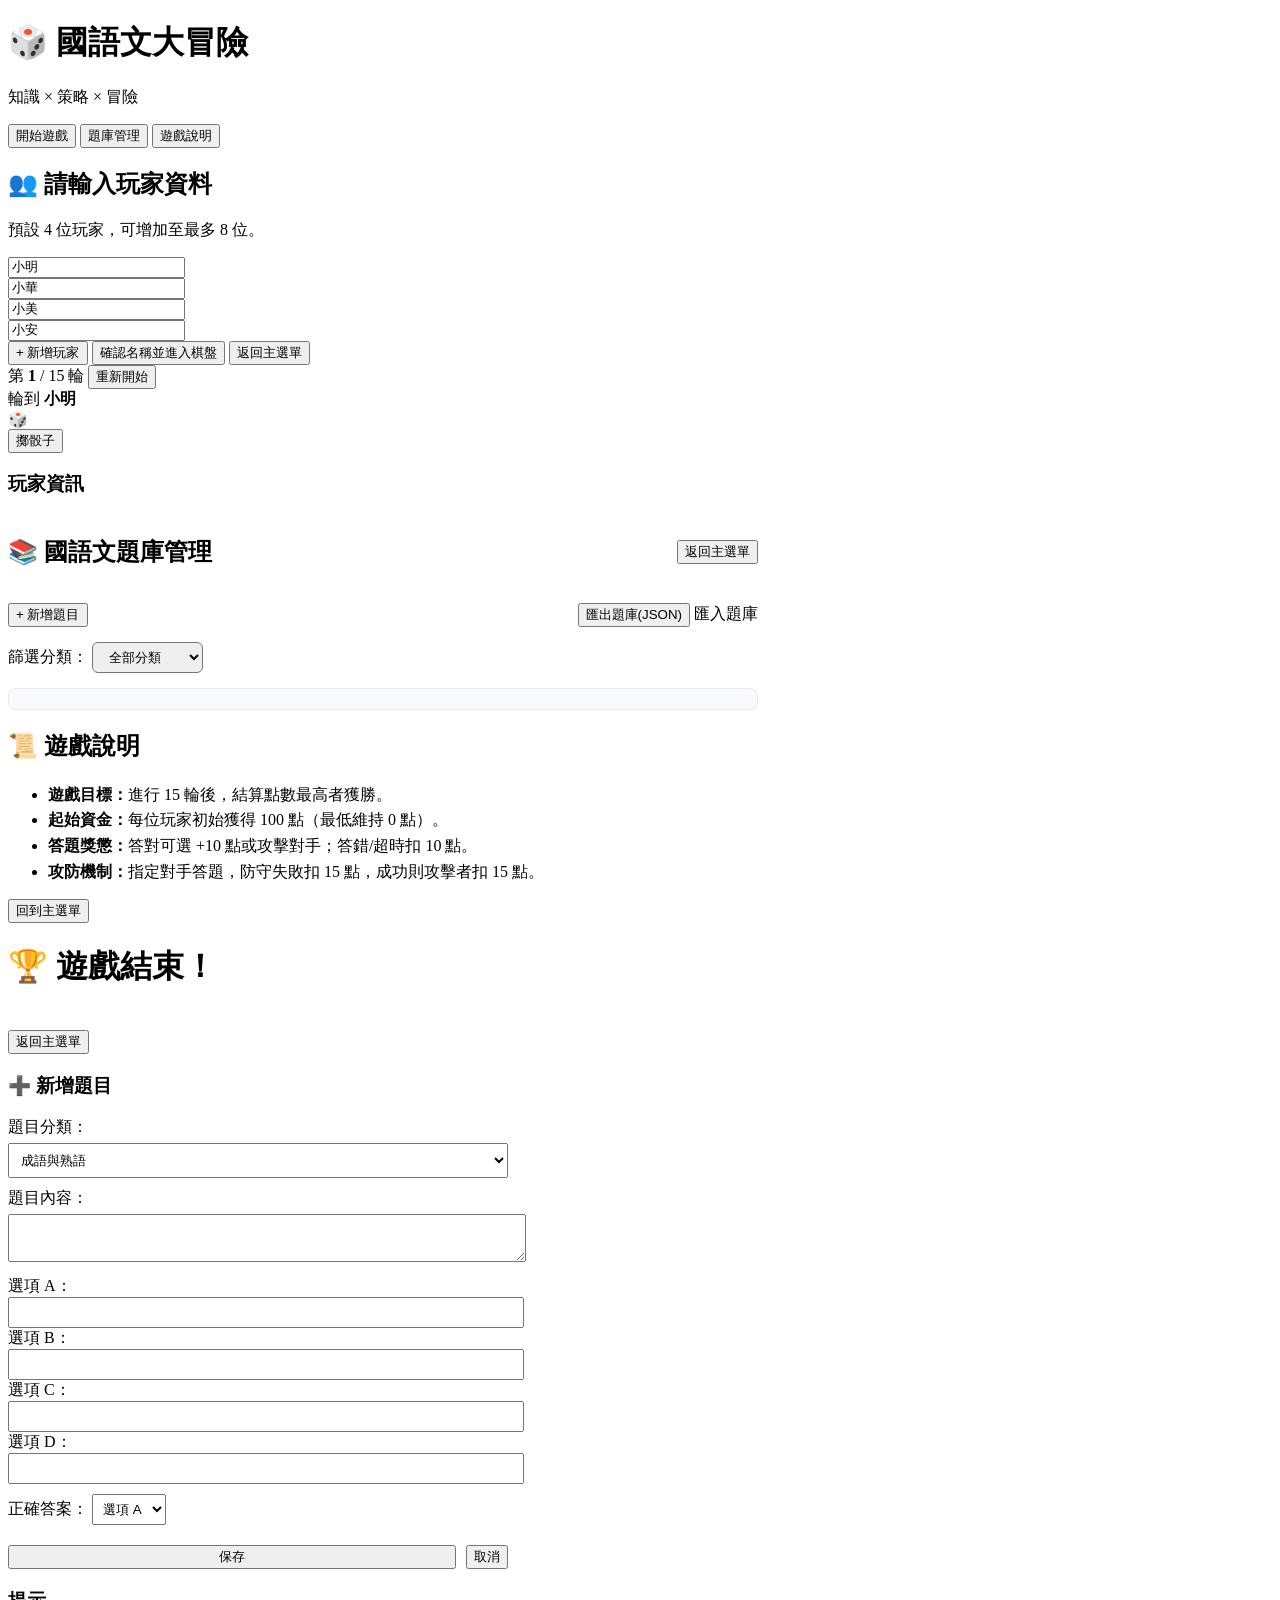
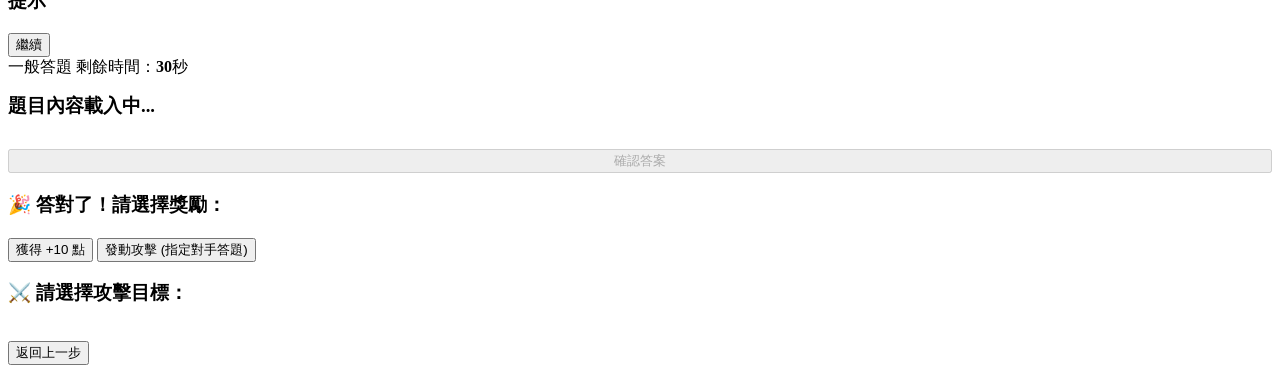
<file: index.html>
<!DOCTYPE html>
<html lang="zh-Hant">
<head>
    <meta charset="UTF-8">
    <meta name="viewport" content="width=device-width, initial-scale=1.0">
    <title>國語文大冒險</title>
    <link rel="stylesheet" href="style.css">
</head>
<body>

    <!-- 1. 主選單頁面 -->
    <div id="main-menu" class="page active">
        <div class="menu-card">
            <h1>🎲 國語文大冒險</h1>
            <p class="subtitle">知識 × 策略 × 冒險</p>
            <div class="button-group">
                <button class="btn btn-primary" onclick="showPage('player-setup')">開始遊戲</button>
                <button class="btn" onclick="openBankManagement()">題庫管理</button>
                <button class="btn" onclick="showPage('game-instructions')">遊戲說明</button>
            </div>
        </div>
    </div>

    <!-- 2. 玩家設定頁面 -->
    <div id="player-setup" class="page">
        <div class="setup-card">
            <h2>👥 請輸入玩家資料</h2>
            <p class="desc">預設 4 位玩家，可增加至最多 8 位。</p>

            <div id="player-inputs-container" class="input-list">
                <div class="player-input-group">
                    <span class="color-dot" style="background-color: #e74c3c;"></span>
                    <input type="text" class="player-name-input" placeholder="玩家 1 姓名" value="小明">
                </div>
                <div class="player-input-group">
                    <span class="color-dot" style="background-color: #3498db;"></span>
                    <input type="text" class="player-name-input" placeholder="玩家 2 姓名" value="小華">
                </div>
                <div class="player-input-group">
                    <span class="color-dot" style="background-color: #2ecc71;"></span>
                    <input type="text" class="player-name-input" placeholder="玩家 3 姓名" value="小美">
                </div>
                <div class="player-input-group">
                    <span class="color-dot" style="background-color: #9b59b6;"></span>
                    <input type="text" class="player-name-input" placeholder="玩家 4 姓名" value="小安">
                </div>
            </div>

            <div class="setup-actions">
                <button class="btn btn-secondary" onclick="addPlayerInput()">+ 新增玩家</button>
                <button class="btn btn-primary" onclick="startGame()">確認名稱並進入棋盤</button>
                <button class="btn" onclick="showPage('main-menu')">返回主選單</button>
            </div>
        </div>
    </div>

    <!-- 3. 遊戲主畫面 -->
    <div id="game-board-page" class="page">
        <header class="game-header">
            <span class="round-indicator">第 <strong id="current-round">1</strong> / 15 輪</span>
            <button class="btn btn-small" onclick="restartGame()">重新開始</button>
        </header>

        <main class="game-container">
            <section class="board-area">
                <div class="circular-board" id="circular-board">
                    <div class="board-center">
                        <div id="active-player-display">輪到 <strong>小明</strong></div>
                        <div class="dice-box" id="dice-box">🎲</div>
                        <button class="btn btn-primary" id="roll-dice-btn" onclick="handleRollDice()">擲骰子</button>
                    </div>
                </div>
            </section>

            <aside class="player-info-sidebar">
                <h3>玩家資訊</h3>
                <div id="player-cards-list" class="player-cards-list"></div>
            </aside>
        </main>
    </div>

    <!-- 4. 題庫管理頁面 -->
    <div id="bank-management-page" class="page">
        <div class="setup-card" style="max-width: 750px; width: 95%; text-align: left;">
            <div style="display: flex; justify-content: space-between; align-items: center; margin-bottom: 15px;">
                <h2>📚 國語文題庫管理</h2>
                <button class="btn btn-small" onclick="showPage('main-menu')">返回主選單</button>
            </div>

            <div class="bank-controls">
                <button class="btn btn-secondary" onclick="openAddQuestionModal()">+ 新增題目</button>
                <div>
                    <button class="btn btn-small" onclick="exportQuestionBank()">匯出題庫(JSON)</button>
                    <label class="btn btn-small" style="cursor: pointer; display: inline-block;">
                        匯入題庫 <input type="file" id="import-file" accept=".json" style="display: none;" onchange="importQuestionBank(event)">
                    </label>
                </div>
            </div>

            <div style="margin: 15px 0;">
                <label>篩選分類：</label>
                <select id="category-filter" onchange="renderQuestionList()" style="padding: 6px 12px; border-radius: 6px;">
                    <option value="全部">全部分類</option>
                    <option value="字音字形">字音字形</option>
                    <option value="成語與熟語">成語與熟語</option>
                    <option value="詞語解釋">詞語解釋</option>
                    <option value="文言文">文言文</option>
                    <option value="修辭與語法">修辭與語法</option>
                    <option value="國學常識">國學常識</option>
                    <option value="閱讀理解">閱讀理解</option>
                    <option value="課文內容">課文內容</option>
                    <option value="其他">其他</option>
                </select>
            </div>

            <div id="question-list-container" class="question-list"></div>
        </div>
    </div>

    <!-- 5. 遊戲說明頁面 -->
    <div id="game-instructions" class="page">
        <div class="info-card">
            <h2>📜 遊戲說明</h2>
            <ul style="text-align: left; margin: 15px 0; line-height: 1.6;">
                <li><strong>遊戲目標：</strong>進行 15 輪後，結算點數最高者獲勝。</li>
                <li><strong>起始資金：</strong>每位玩家初始獲得 100 點（最低維持 0 點）。</li>
                <li><strong>答題獎懲：</strong>答對可選 +10 點或攻擊對手；答錯/超時扣 10 點。</li>
                <li><strong>攻防機制：</strong>指定對手答題，防守失敗扣 15 點，成功則攻擊者扣 15 點。</li>
            </ul>
            <button class="btn btn-primary" onclick="showPage('main-menu')">回到主選單</button>
        </div>
    </div>

    <!-- 6. 結算頁面 -->
    <div id="game-over-page" class="page">
        <div class="menu-card" style="max-width: 600px;">
            <h1>🏆 遊戲結束！</h1>
            <h2 id="winner-display" style="color: #e67e22; margin: 15px 0;"></h2>
            <div id="leaderboard-container"></div>
            <button class="btn btn-primary" onclick="showPage('main-menu')" style="margin-top: 20px;">返回主選單</button>
        </div>
    </div>

    <!-- Modal：新增題目視窗 -->
    <div id="add-question-modal" class="modal">
        <div class="modal-content" style="max-width: 500px; text-align: left;">
            <h3>➕ 新增題目</h3>
            <form id="add-question-form" onsubmit="saveNewQuestion(event)">
                <div class="form-group">
                    <label>題目分類：</label>
                    <select id="new-q-cat" required style="width: 100%; padding: 8px; margin-top: 5px;">
                        <option value="字音字形">字音字形</option>
                        <option value="成語與熟語" selected>成語與熟語</option>
                        <option value="詞語解釋">詞語解釋</option>
                        <option value="文言文">文言文</option>
                        <option value="修辭與語法">修辭與語法</option>
                        <option value="國學常識">國學常識</option>
                        <option value="閱讀理解">閱讀理解</option>
                        <option value="課文內容">課文內容</option>
                        <option value="其他">其他</option>
                    </select>
                </div>
                <div class="form-group" style="margin-top: 10px;">
                    <label>題目內容：</label>
                    <textarea id="new-q-text" required rows="2" style="width: 100%; padding: 8px; margin-top: 5px;"></textarea>
                </div>
                <div class="form-group" style="margin-top: 10px;">
                    <label>選項 A：</label><input type="text" id="new-q-opt0" required style="width: 100%; padding: 6px;">
                    <label>選項 B：</label><input type="text" id="new-q-opt1" required style="width: 100%; padding: 6px;">
                    <label>選項 C：</label><input type="text" id="new-q-opt2" required style="width: 100%; padding: 6px;">
                    <label>選項 D：</label><input type="text" id="new-q-opt3" required style="width: 100%; padding: 6px;">
                </div>
                <div class="form-group" style="margin-top: 10px;">
                    <label>正確答案：</label>
                    <select id="new-q-ans" style="padding: 6px;">
                        <option value="0">選項 A</option>
                        <option value="1">選項 B</option>
                        <option value="2">選項 C</option>
                        <option value="3">選項 D</option>
                    </select>
                </div>
                <div style="display: flex; gap: 10px; margin-top: 20px;">
                    <button type="submit" class="btn btn-primary" style="flex: 1;">保存</button>
                    <button type="button" class="btn" onclick="closeModal('add-question-modal')">取消</button>
                </div>
            </form>
        </div>
    </div>

    <!-- 彈出視窗：訊息提示 -->
    <div id="msg-modal" class="modal">
        <div class="modal-content">
            <h3 id="msg-title">提示</h3>
            <p id="msg-body" style="margin: 15px 0; font-size: 1.1rem;"></p>
            <button class="btn btn-primary" onclick="closeMsgModal()">繼續</button>
        </div>
    </div>

    <!-- 彈出視窗：答題視窗 -->
    <div id="quiz-modal" class="modal">
        <div class="modal-content quiz-content">
            <div class="quiz-header">
                <span id="quiz-mode-tag" class="tag">一般答題</span>
                <span class="timer">剩餘時間：<strong id="timer-sec">30</strong>秒</span>
            </div>
            <h3 id="quiz-question" style="margin: 15px 0; text-align: left;">題目內容載入中...</h3>
            <div id="quiz-options" class="options-group"></div>
            <button id="quiz-submit-btn" class="btn btn-primary" style="margin-top: 15px; width: 100%;" onclick="submitAnswer()" disabled>確認答案</button>
        </div>
    </div>

    <!-- 彈出視窗：答對後選擇（領獎或攻擊） -->
    <div id="reward-choice-modal" class="modal">
        <div class="modal-content">
            <h3>🎉 答對了！請選擇獎勵：</h3>
            <div class="button-group" style="margin-top: 20px;">
                <button class="btn btn-secondary" onclick="chooseAddPoints()">獲得 +10 點</button>
                <button class="btn btn-primary" id="attack-choice-btn" onclick="openAttackTargetModal()">發動攻擊 (指定對手答題)</button>
            </div>
        </div>
    </div>

    <!-- 彈出視窗：選擇攻擊目標 -->
    <div id="attack-target-modal" class="modal">
        <div class="modal-content">
            <h3>⚔️ 請選擇攻擊目標：</h3>
            <div id="target-buttons-list" class="button-group" style="margin-top: 20px;"></div>
            <button class="btn" style="margin-top: 15px;" onclick="closeModal('attack-target-modal'); openModal('reward-choice-modal');">返回上一步</button>
        </div>
    </div>

    <script>
        // ================= 全域變數與初始化預設題庫 =================
        const playerColors = ['#e74c3c', '#3498db', '#2ecc71', '#9b59b6', '#f1c40f', '#e67e22', '#1abc9c', '#e84393'];
        
        let players = [];
        let currentRound = 1;
        let activePlayerIndex = 0;
        let isDiceRolling = false;
        let msgCallback = null;

        let playersAttackedThisRound = [];
        let playersBeenAttackedThisRound = [];

        let timerInterval = null;
        let timeLeft = 30;
        let selectedOptionIndex = null;
        let currentQuestion = null;
        let quizMode = 'normal';
        let currentAttacker = null;
        let currentDefender = null;

        // 預設題庫資料結構 (支援分類)
        const defaultQuestionBank = [
            { category: "成語與熟語", q: "下列哪一個成語的意思是形容「做事有條理、不慌亂」？", options: ["A. 手忙腳亂", "B. 有條不紊", "C. 雞飛狗跳", "D. 七手八腳"], ans: 1 },
            { category: "成語與熟語", q: "「一曝十寒」是用來比喻什麼？", options: ["A. 做事缺乏恆心", "B. 氣候變化無常", "C. 學習認真刻苦", "D. 身體非常虛弱"], ans: 0 },
            { category: "字音字形", q: "下列哪一組「」中的字注音相同？", options: ["A. 「參」差 / 「參」加", "B. 塑「膠」 / 樂「腳」", "C. 吹「拂」 / 「佛」像", "D. 抑「揚」頓挫 / 「揚」長而去"], ans: 3 },
            { category: "成語與熟語", q: "「亡羊補牢」的下一句通常接什麼？", options: ["A. 為時已晚", "B. 未為遲也", "C. 悔之晚矣", "D. 徒勞無功"], ans: 1 },
            { category: "國學常識", q: "下列何者非古典成語？", options: ["A. 畫蛇添足", "B. 守株待兔", "C. 人山人海", "D. 揠苗助長"], ans: 2 }
        ];

        let questionBank = [];

        // 載入題庫 (優先自 localStorage 讀取)
        function loadQuestionBank() {
            const saved = localStorage.getItem('chinese_game_questions');
            if (saved) {
                try { questionBank = JSON.parse(saved); } catch(e) { questionBank = [...defaultQuestionBank]; }
            } else {
                questionBank = [...defaultQuestionBank];
                saveQuestionBank();
            }
        }

        function saveQuestionBank() {
            localStorage.setItem('chinese_game_questions', JSON.stringify(questionBank));
        }

        const tilesData = [
            { name: '起點', type: 'start', icon: '🚩' },
            { name: '答題', type: 'question', icon: '❓' },
            { name: '獎勵', type: 'reward', icon: '💰' },
            { name: '答題', type: 'question', icon: '❓' },
            { name: '機會', type: 'chance', icon: '🎁' },
            { name: '答題', type: 'question', icon: '❓' },
            { name: '懲罰', type: 'penalty', icon: '⚠️' },
            { name: '答題', type: 'question', icon: '❓' },
            { name: '傳送', type: 'teleport', icon: '🌀' },
            { name: '答題', type: 'question', icon: '❓' },
            { name: '機會', type: 'chance', icon: '🎁' },
            { name: '答題', type: 'question', icon: '❓' },
            { name: '獎勵', type: 'reward', icon: '💰' },
            { name: '答題', type: 'question', icon: '❓' },
            { name: '懲罰', type: 'penalty', icon: '⚠️' },
            { name: '答題', type: 'question', icon: '❓' },
            { name: '機會', type: 'chance', icon: '🎁' },
            { name: '答題', type: 'question', icon: '❓' },
            { name: '傳送', type: 'teleport', icon: '🌀' },
            { name: '答題', type: 'question', icon: '❓' },
            { name: '機會', type: 'chance', icon: '🎁' },
            { name: '答題', type: 'question', icon: '❓' },
            { name: '懲罰', type: 'penalty', icon: '⚠️' },
            { name: '答題', type: 'question', icon: '❓' },
        ];

        // ================= 頁面與 UI 控制 =================
        function showPage(pageId) {
            document.querySelectorAll('.page').forEach(p => p.classList.remove('active'));
            document.getElementById(pageId).classList.add('active');
        }

        function openModal(id) { document.getElementById(id).classList.add('active'); }
        function closeModal(id) { document.getElementById(id).classList.remove('active'); }

        function showMsg(title, text, callback = null) {
            document.getElementById('msg-title').innerText = title;
            document.getElementById('msg-body').innerText = text;
            msgCallback = callback;
            openModal('msg-modal');
        }

        function closeMsgModal() {
            closeModal('msg-modal');
            if (msgCallback) {
                const cb = msgCallback;
                msgCallback = null;
                cb();
            }
        }

        // ================= 題庫管理功能 =================
        function openBankManagement() {
            const pwd = prompt('請輸入題庫管理密碼：');
            if (pwd === '1234') {
                renderQuestionList();
                showPage('bank-management-page');
            } else if (pwd !== null) {
                alert('密碼錯誤！預設密碼為 1234');
            }
        }

        function renderQuestionList() {
            const filterCat = document.getElementById('category-filter').value;
            const container = document.getElementById('question-list-container');
            container.innerHTML = '';

            const filtered = filterCat === '全部' ? questionBank : questionBank.filter(q => q.category === filterCat);

            if (filtered.length === 0) {
                container.innerHTML = `<div style="text-align: center; color: #7f8c8d; padding: 20px;">目前尚無符合條件的題目。</div>`;
                return;
            }

            filtered.forEach((q, idx) => {
                const realIndex = questionBank.indexOf(q);
                const item = document.createElement('div');
                item.className = 'question-item';
                item.innerHTML = `
                    <div style="flex: 1;">
                        <span class="tag">${q.category || '未分類'}</span>
                        <strong style="margin-left: 8px;">${q.q}</strong>
                        <div style="font-size: 0.85rem; color: #555; margin-top: 5px;">
                            ${q.options.map((opt, i) => i === q.ans ? `<strong style="color: #27ae60;">[${opt}]</strong>` : opt).join(' | ')}
                        </div>
                    </div>
                    <button class="btn btn-small" style="background-color: #e74c3c; color: white;" onclick="deleteQuestion(${realIndex})">刪除</button>
                `;
                container.appendChild(item);
            });
        }

        function openAddQuestionModal() {
            document.getElementById('add-question-form').reset();
            openModal('add-question-modal');
        }

        function saveNewQuestion(e) {
            e.preventDefault();
            const cat = document.getElementById('new-q-cat').value;
            const text = document.getElementById('new-q-text').value.trim();
            const opt0 = document.getElementById('new-q-opt0').value.trim();
            const opt1 = document.getElementById('new-q-opt1').value.trim();
            const opt2 = document.getElementById('new-q-opt2').value.trim();
            const opt3 = document.getElementById('new-q-opt3').value.trim();
            const ans = parseInt(document.getElementById('new-q-ans').value);

            questionBank.push({
                category: cat,
                q: text,
                options: [`A. ${opt0}`, `B. ${opt1}`, `C. ${opt2}`, `D. ${opt3}`],
                ans: ans
            });

            saveQuestionBank();
            closeModal('add-question-modal');
            renderQuestionList();
        }

        function deleteQuestion(index) {
            if (confirm("確定要刪除這道題目嗎？")) {
                questionBank.splice(index, 1);
                saveQuestionBank();
                renderQuestionList();
            }
        }

        function exportQuestionBank() {
            const dataStr = "data:text/json;charset=utf-8," + encodeURIComponent(JSON.stringify(questionBank, null, 2));
            const downloadAnchor = document.createElement('a');
            downloadAnchor.setAttribute("href", dataStr);
            downloadAnchor.setAttribute("download", "國語文大冒險題庫.json");
            document.body.appendChild(downloadAnchor);
            downloadAnchor.click();
            downloadAnchor.remove();
        }

        function importQuestionBank(event) {
            const file = event.target.files[0];
            if (!file) return;
            const reader = new FileReader();
            reader.onload = function(e) {
                try {
                    const imported = JSON.parse(e.target.result);
                    if (Array.isArray(imported)) {
                        questionBank = imported;
                        saveQuestionBank();
                        renderQuestionList();
                        alert("題庫匯入成功！");
                    } else { alert("格式不正確！"); }
                } catch(err) { alert("讀取檔案失敗！"); }
            };
            reader.readAsText(file);
        }

        function addPlayerInput() {
            const container = document.getElementById('player-inputs-container');
            const count = container.children.length;
            if (count >= 8) { alert('最多支援 8 位玩家！'); return; }
            const div = document.createElement('div');
            div.className = 'player-input-group';
            div.innerHTML = `
                <span class="color-dot" style="background-color: ${playerColors[count]};"></span>
                <input type="text" class="player-name-input" placeholder="玩家 ${count + 1} 姓名" value="玩家${count + 1}">
            `;
            container.appendChild(div);
        }

        // ================= 棋盤與遊戲邏輯 =================
        function renderBoard() {
            const board = document.getElementById('circular-board');
            const center = document.querySelector('.board-center');
            board.innerHTML = '';
            board.appendChild(center);

            const totalTiles = 24;
            const radius = 220;

            tilesData.forEach((tile, index) => {
                const angle = (index * (360 / totalTiles) - 90) * (Math.PI / 180);
                const x = Math.round(radius * Math.cos(angle));
                const y = Math.round(radius * Math.sin(angle));

                const tileEl = document.createElement('div');
                tileEl.className = `tile tile-${tile.type}`; tileEl.id = `tile-${index}`;
                tileEl.style.transform = `translate(${x}px,${y}px)`;
                tileEl.innerHTML = `<span class="tile-icon">${tile
</file>
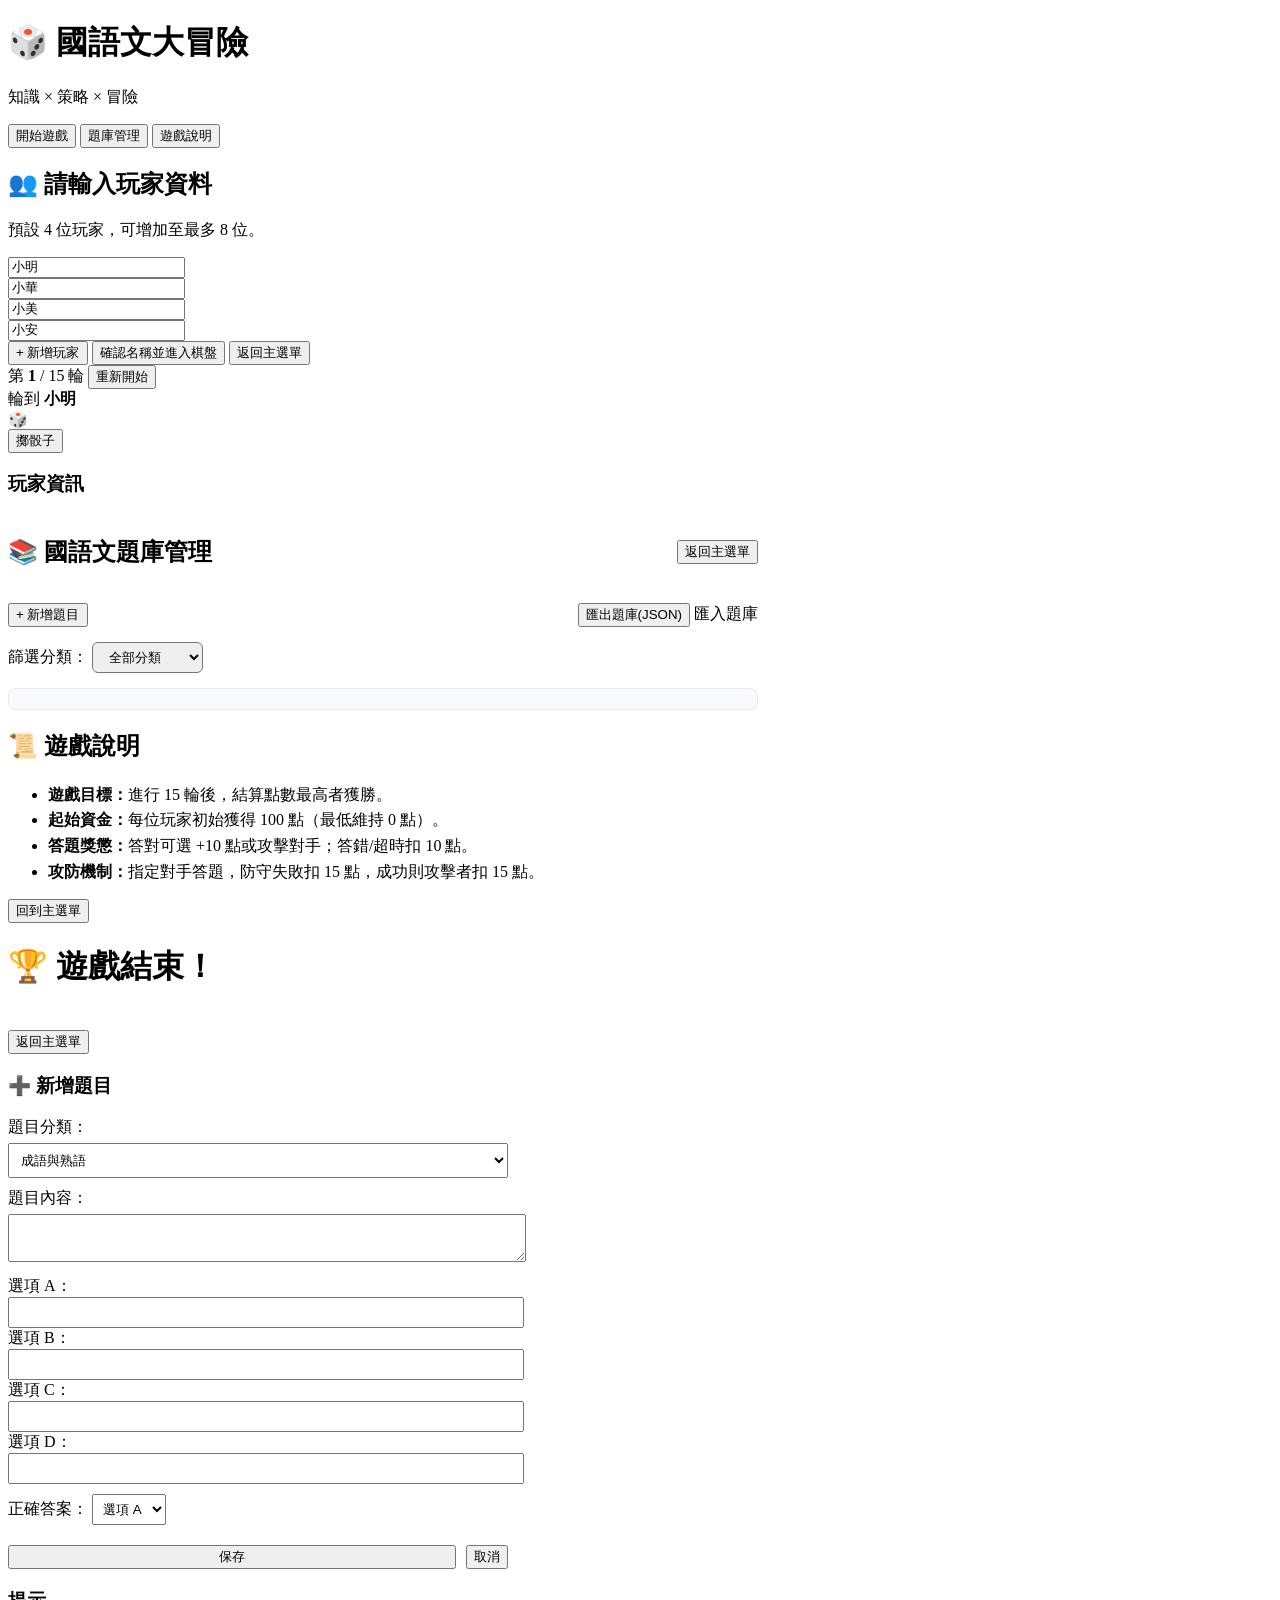
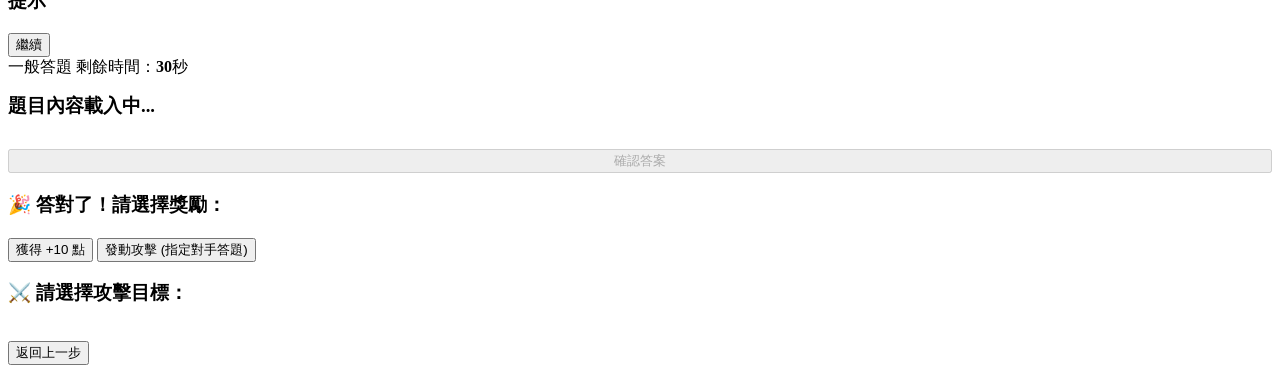
<file: index.html.html>
<!DOCTYPE html>
<html lang="zh-Hant">
<head>
    <meta charset="UTF-8">
    <meta name="viewport" content="width=device-width, initial-scale=1.0">
    <title>國語文大冒險</title>
    <link rel="stylesheet" href="style.css">
</head>
<body>

    <!-- 1. 主選單頁面 -->
    <div id="main-menu" class="page active">
        <div class="menu-card">
            <h1>🎲 國語文大冒險</h1>
            <p class="subtitle">知識 × 策略 × 冒險</p>
            <div class="button-group">
                <button class="btn btn-primary" onclick="showPage('player-setup')">開始遊戲</button>
                <button class="btn" onclick="openBankManagement()">題庫管理</button>
                <button class="btn" onclick="showPage('game-instructions')">遊戲說明</button>
            </div>
        </div>
    </div>

    <!-- 2. 玩家設定頁面 -->
    <div id="player-setup" class="page">
        <div class="setup-card">
            <h2>👥 請輸入玩家資料</h2>
            <p class="desc">預設 4 位玩家，可增加至最多 8 位。</p>

            <div id="player-inputs-container" class="input-list">
                <div class="player-input-group">
                    <span class="color-dot" style="background-color: #e74c3c;"></span>
                    <input type="text" class="player-name-input" placeholder="玩家 1 姓名" value="小明">
                </div>
                <div class="player-input-group">
                    <span class="color-dot" style="background-color: #3498db;"></span>
                    <input type="text" class="player-name-input" placeholder="玩家 2 姓名" value="小華">
                </div>
                <div class="player-input-group">
                    <span class="color-dot" style="background-color: #2ecc71;"></span>
                    <input type="text" class="player-name-input" placeholder="玩家 3 姓名" value="小美">
                </div>
                <div class="player-input-group">
                    <span class="color-dot" style="background-color: #9b59b6;"></span>
                    <input type="text" class="player-name-input" placeholder="玩家 4 姓名" value="小安">
                </div>
            </div>

            <div class="setup-actions">
                <button class="btn btn-secondary" onclick="addPlayerInput()">+ 新增玩家</button>
                <button class="btn btn-primary" onclick="startGame()">確認名稱並進入棋盤</button>
                <button class="btn" onclick="showPage('main-menu')">返回主選單</button>
            </div>
        </div>
    </div>

    <!-- 3. 遊戲主畫面 -->
    <div id="game-board-page" class="page">
        <header class="game-header">
            <span class="round-indicator">第 <strong id="current-round">1</strong> / 15 輪</span>
            <button class="btn btn-small" onclick="restartGame()">重新開始</button>
        </header>

        <main class="game-container">
            <section class="board-area">
                <div class="circular-board" id="circular-board">
                    <div class="board-center">
                        <div id="active-player-display">輪到 <strong>小明</strong></div>
                        <div class="dice-box" id="dice-box">🎲</div>
                        <button class="btn btn-primary" id="roll-dice-btn" onclick="handleRollDice()">擲骰子</button>
                    </div>
                </div>
            </section>

            <aside class="player-info-sidebar">
                <h3>玩家資訊</h3>
                <div id="player-cards-list" class="player-cards-list"></div>
            </aside>
        </main>
    </div>

    <!-- 4. 題庫管理頁面 -->
    <div id="bank-management-page" class="page">
        <div class="setup-card" style="max-width: 750px; width: 95%; text-align: left;">
            <div style="display: flex; justify-content: space-between; align-items: center; margin-bottom: 15px;">
                <h2>📚 國語文題庫管理</h2>
                <button class="btn btn-small" onclick="showPage('main-menu')">返回主選單</button>
            </div>

            <div class="bank-controls">
                <button class="btn btn-secondary" onclick="openAddQuestionModal()">+ 新增題目</button>
                <div>
                    <button class="btn btn-small" onclick="exportQuestionBank()">匯出題庫(JSON)</button>
                    <label class="btn btn-small" style="cursor: pointer; display: inline-block;">
                        匯入題庫 <input type="file" id="import-file" accept=".json" style="display: none;" onchange="importQuestionBank(event)">
                    </label>
                </div>
            </div>

            <div style="margin: 15px 0;">
                <label>篩選分類：</label>
                <select id="category-filter" onchange="renderQuestionList()" style="padding: 6px 12px; border-radius: 6px;">
                    <option value="全部">全部分類</option>
                    <option value="字音字形">字音字形</option>
                    <option value="成語與熟語">成語與熟語</option>
                    <option value="詞語解釋">詞語解釋</option>
                    <option value="文言文">文言文</option>
                    <option value="修辭與語法">修辭與語法</option>
                    <option value="國學常識">國學常識</option>
                    <option value="閱讀理解">閱讀理解</option>
                    <option value="課文內容">課文內容</option>
                    <option value="其他">其他</option>
                </select>
            </div>

            <div id="question-list-container" class="question-list"></div>
        </div>
    </div>

    <!-- 5. 遊戲說明頁面 -->
    <div id="game-instructions" class="page">
        <div class="info-card">
            <h2>📜 遊戲說明</h2>
            <ul style="text-align: left; margin: 15px 0; line-height: 1.6;">
                <li><strong>遊戲目標：</strong>進行 15 輪後，結算點數最高者獲勝。</li>
                <li><strong>起始資金：</strong>每位玩家初始獲得 100 點（最低維持 0 點）。</li>
                <li><strong>答題獎懲：</strong>答對可選 +10 點或攻擊對手；答錯/超時扣 10 點。</li>
                <li><strong>攻防機制：</strong>指定對手答題，防守失敗扣 15 點，成功則攻擊者扣 15 點。</li>
            </ul>
            <button class="btn btn-primary" onclick="showPage('main-menu')">回到主選單</button>
        </div>
    </div>

    <!-- 6. 結算頁面 -->
    <div id="game-over-page" class="page">
        <div class="menu-card" style="max-width: 600px;">
            <h1>🏆 遊戲結束！</h1>
            <h2 id="winner-display" style="color: #e67e22; margin: 15px 0;"></h2>
            <div id="leaderboard-container"></div>
            <button class="btn btn-primary" onclick="showPage('main-menu')" style="margin-top: 20px;">返回主選單</button>
        </div>
    </div>

    <!-- Modal：新增題目視窗 -->
    <div id="add-question-modal" class="modal">
        <div class="modal-content" style="max-width: 500px; text-align: left;">
            <h3>➕ 新增題目</h3>
            <form id="add-question-form" onsubmit="saveNewQuestion(event)">
                <div class="form-group">
                    <label>題目分類：</label>
                    <select id="new-q-cat" required style="width: 100%; padding: 8px; margin-top: 5px;">
                        <option value="字音字形">字音字形</option>
                        <option value="成語與熟語" selected>成語與熟語</option>
                        <option value="詞語解釋">詞語解釋</option>
                        <option value="文言文">文言文</option>
                        <option value="修辭與語法">修辭與語法</option>
                        <option value="國學常識">國學常識</option>
                        <option value="閱讀理解">閱讀理解</option>
                        <option value="課文內容">課文內容</option>
                        <option value="其他">其他</option>
                    </select>
                </div>
                <div class="form-group" style="margin-top: 10px;">
                    <label>題目內容：</label>
                    <textarea id="new-q-text" required rows="2" style="width: 100%; padding: 8px; margin-top: 5px;"></textarea>
                </div>
                <div class="form-group" style="margin-top: 10px;">
                    <label>選項 A：</label><input type="text" id="new-q-opt0" required style="width: 100%; padding: 6px;">
                    <label>選項 B：</label><input type="text" id="new-q-opt1" required style="width: 100%; padding: 6px;">
                    <label>選項 C：</label><input type="text" id="new-q-opt2" required style="width: 100%; padding: 6px;">
                    <label>選項 D：</label><input type="text" id="new-q-opt3" required style="width: 100%; padding: 6px;">
                </div>
                <div class="form-group" style="margin-top: 10px;">
                    <label>正確答案：</label>
                    <select id="new-q-ans" style="padding: 6px;">
                        <option value="0">選項 A</option>
                        <option value="1">選項 B</option>
                        <option value="2">選項 C</option>
                        <option value="3">選項 D</option>
                    </select>
                </div>
                <div style="display: flex; gap: 10px; margin-top: 20px;">
                    <button type="submit" class="btn btn-primary" style="flex: 1;">保存</button>
                    <button type="button" class="btn" onclick="closeModal('add-question-modal')">取消</button>
                </div>
            </form>
        </div>
    </div>

    <!-- 彈出視窗：訊息提示 -->
    <div id="msg-modal" class="modal">
        <div class="modal-content">
            <h3 id="msg-title">提示</h3>
            <p id="msg-body" style="margin: 15px 0; font-size: 1.1rem;"></p>
            <button class="btn btn-primary" onclick="closeMsgModal()">繼續</button>
        </div>
    </div>

    <!-- 彈出視窗：答題視窗 -->
    <div id="quiz-modal" class="modal">
        <div class="modal-content quiz-content">
            <div class="quiz-header">
                <span id="quiz-mode-tag" class="tag">一般答題</span>
                <span class="timer">剩餘時間：<strong id="timer-sec">30</strong>秒</span>
            </div>
            <h3 id="quiz-question" style="margin: 15px 0; text-align: left;">題目內容載入中...</h3>
            <div id="quiz-options" class="options-group"></div>
            <button id="quiz-submit-btn" class="btn btn-primary" style="margin-top: 15px; width: 100%;" onclick="submitAnswer()" disabled>確認答案</button>
        </div>
    </div>

    <!-- 彈出視窗：答對後選擇（領獎或攻擊） -->
    <div id="reward-choice-modal" class="modal">
        <div class="modal-content">
            <h3>🎉 答對了！請選擇獎勵：</h3>
            <div class="button-group" style="margin-top: 20px;">
                <button class="btn btn-secondary" onclick="chooseAddPoints()">獲得 +10 點</button>
                <button class="btn btn-primary" id="attack-choice-btn" onclick="openAttackTargetModal()">發動攻擊 (指定對手答題)</button>
            </div>
        </div>
    </div>

    <!-- 彈出視窗：選擇攻擊目標 -->
    <div id="attack-target-modal" class="modal">
        <div class="modal-content">
            <h3>⚔️ 請選擇攻擊目標：</h3>
            <div id="target-buttons-list" class="button-group" style="margin-top: 20px;"></div>
            <button class="btn" style="margin-top: 15px;" onclick="closeModal('attack-target-modal'); openModal('reward-choice-modal');">返回上一步</button>
        </div>
    </div>

    <script>
        // ================= 全域變數與初始化預設題庫 =================
        const playerColors = ['#e74c3c', '#3498db', '#2ecc71', '#9b59b6', '#f1c40f', '#e67e22', '#1abc9c', '#e84393'];
        
        let players = [];
        let currentRound = 1;
        let activePlayerIndex = 0;
        let isDiceRolling = false;
        let msgCallback = null;

        let playersAttackedThisRound = [];
        let playersBeenAttackedThisRound = [];

        let timerInterval = null;
        let timeLeft = 30;
        let selectedOptionIndex = null;
        let currentQuestion = null;
        let quizMode = 'normal';
        let currentAttacker = null;
        let currentDefender = null;

        // 預設題庫資料結構 (支援分類)
        const defaultQuestionBank = [
            { category: "成語與熟語", q: "下列哪一個成語的意思是形容「做事有條理、不慌亂」？", options: ["A. 手忙腳亂", "B. 有條不紊", "C. 雞飛狗跳", "D. 七手八腳"], ans: 1 },
            { category: "成語與熟語", q: "「一曝十寒」是用來比喻什麼？", options: ["A. 做事缺乏恆心", "B. 氣候變化無常", "C. 學習認真刻苦", "D. 身體非常虛弱"], ans: 0 },
            { category: "字音字形", q: "下列哪一組「」中的字注音相同？", options: ["A. 「參」差 / 「參」加", "B. 塑「膠」 / 樂「腳」", "C. 吹「拂」 / 「佛」像", "D. 抑「揚」頓挫 / 「揚」長而去"], ans: 3 },
            { category: "成語與熟語", q: "「亡羊補牢」的下一句通常接什麼？", options: ["A. 為時已晚", "B. 未為遲也", "C. 悔之晚矣", "D. 徒勞無功"], ans: 1 },
            { category: "國學常識", q: "下列何者非古典成語？", options: ["A. 畫蛇添足", "B. 守株待兔", "C. 人山人海", "D. 揠苗助長"], ans: 2 }
        ];

        let questionBank = [];

        // 載入題庫 (優先自 localStorage 讀取)
        function loadQuestionBank() {
            const saved = localStorage.getItem('chinese_game_questions');
            if (saved) {
                try { questionBank = JSON.parse(saved); } catch(e) { questionBank = [...defaultQuestionBank]; }
            } else {
                questionBank = [...defaultQuestionBank];
                saveQuestionBank();
            }
        }

        function saveQuestionBank() {
            localStorage.setItem('chinese_game_questions', JSON.stringify(questionBank));
        }

        const tilesData = [
            { name: '起點', type: 'start', icon: '🚩' },
            { name: '答題', type: 'question', icon: '❓' },
            { name: '獎勵', type: 'reward', icon: '💰' },
            { name: '答題', type: 'question', icon: '❓' },
            { name: '機會', type: 'chance', icon: '🎁' },
            { name: '答題', type: 'question', icon: '❓' },
            { name: '懲罰', type: 'penalty', icon: '⚠️' },
            { name: '答題', type: 'question', icon: '❓' },
            { name: '傳送', type: 'teleport', icon: '🌀' },
            { name: '答題', type: 'question', icon: '❓' },
            { name: '機會', type: 'chance', icon: '🎁' },
            { name: '答題', type: 'question', icon: '❓' },
            { name: '獎勵', type: 'reward', icon: '💰' },
            { name: '答題', type: 'question', icon: '❓' },
            { name: '懲罰', type: 'penalty', icon: '⚠️' },
            { name: '答題', type: 'question', icon: '❓' },
            { name: '機會', type: 'chance', icon: '🎁' },
            { name: '答題', type: 'question', icon: '❓' },
            { name: '傳送', type: 'teleport', icon: '🌀' },
            { name: '答題', type: 'question', icon: '❓' },
            { name: '機會', type: 'chance', icon: '🎁' },
            { name: '答題', type: 'question', icon: '❓' },
            { name: '懲罰', type: 'penalty', icon: '⚠️' },
            { name: '答題', type: 'question', icon: '❓' },
        ];

        // ================= 頁面與 UI 控制 =================
        function showPage(pageId) {
            document.querySelectorAll('.page').forEach(p => p.classList.remove('active'));
            document.getElementById(pageId).classList.add('active');
        }

        function openModal(id) { document.getElementById(id).classList.add('active'); }
        function closeModal(id) { document.getElementById(id).classList.remove('active'); }

        function showMsg(title, text, callback = null) {
            document.getElementById('msg-title').innerText = title;
            document.getElementById('msg-body').innerText = text;
            msgCallback = callback;
            openModal('msg-modal');
        }

        function closeMsgModal() {
            closeModal('msg-modal');
            if (msgCallback) {
                const cb = msgCallback;
                msgCallback = null;
                cb();
            }
        }

        // ================= 題庫管理功能 =================
        function openBankManagement() {
            const pwd = prompt('請輸入題庫管理密碼：');
            if (pwd === '1234') {
                renderQuestionList();
                showPage('bank-management-page');
            } else if (pwd !== null) {
                alert('密碼錯誤！預設密碼為 1234');
            }
        }

        function renderQuestionList() {
            const filterCat = document.getElementById('category-filter').value;
            const container = document.getElementById('question-list-container');
            container.innerHTML = '';

            const filtered = filterCat === '全部' ? questionBank : questionBank.filter(q => q.category === filterCat);

            if (filtered.length === 0) {
                container.innerHTML = `<div style="text-align: center; color: #7f8c8d; padding: 20px;">目前尚無符合條件的題目。</div>`;
                return;
            }

            filtered.forEach((q, idx) => {
                const realIndex = questionBank.indexOf(q);
                const item = document.createElement('div');
                item.className = 'question-item';
                item.innerHTML = `
                    <div style="flex: 1;">
                        <span class="tag">${q.category || '未分類'}</span>
                        <strong style="margin-left: 8px;">${q.q}</strong>
                        <div style="font-size: 0.85rem; color: #555; margin-top: 5px;">
                            ${q.options.map((opt, i) => i === q.ans ? `<strong style="color: #27ae60;">[${opt}]</strong>` : opt).join(' | ')}
                        </div>
                    </div>
                    <button class="btn btn-small" style="background-color: #e74c3c; color: white;" onclick="deleteQuestion(${realIndex})">刪除</button>
                `;
                container.appendChild(item);
            });
        }

        function openAddQuestionModal() {
            document.getElementById('add-question-form').reset();
            openModal('add-question-modal');
        }

        function saveNewQuestion(e) {
            e.preventDefault();
            const cat = document.getElementById('new-q-cat').value;
            const text = document.getElementById('new-q-text').value.trim();
            const opt0 = document.getElementById('new-q-opt0').value.trim();
            const opt1 = document.getElementById('new-q-opt1').value.trim();
            const opt2 = document.getElementById('new-q-opt2').value.trim();
            const opt3 = document.getElementById('new-q-opt3').value.trim();
            const ans = parseInt(document.getElementById('new-q-ans').value);

            questionBank.push({
                category: cat,
                q: text,
                options: [`A. ${opt0}`, `B. ${opt1}`, `C. ${opt2}`, `D. ${opt3}`],
                ans: ans
            });

            saveQuestionBank();
            closeModal('add-question-modal');
            renderQuestionList();
        }

        function deleteQuestion(index) {
            if (confirm("確定要刪除這道題目嗎？")) {
                questionBank.splice(index, 1);
                saveQuestionBank();
                renderQuestionList();
            }
        }

        function exportQuestionBank() {
            const dataStr = "data:text/json;charset=utf-8," + encodeURIComponent(JSON.stringify(questionBank, null, 2));
            const downloadAnchor = document.createElement('a');
            downloadAnchor.setAttribute("href", dataStr);
            downloadAnchor.setAttribute("download", "國語文大冒險題庫.json");
            document.body.appendChild(downloadAnchor);
            downloadAnchor.click();
            downloadAnchor.remove();
        }

        function importQuestionBank(event) {
            const file = event.target.files[0];
            if (!file) return;
            const reader = new FileReader();
            reader.onload = function(e) {
                try {
                    const imported = JSON.parse(e.target.result);
                    if (Array.isArray(imported)) {
                        questionBank = imported;
                        saveQuestionBank();
                        renderQuestionList();
                        alert("題庫匯入成功！");
                    } else { alert("格式不正確！"); }
                } catch(err) { alert("讀取檔案失敗！"); }
            };
            reader.readAsText(file);
        }

        function addPlayerInput() {
            const container = document.getElementById('player-inputs-container');
            const count = container.children.length;
            if (count >= 8) { alert('最多支援 8 位玩家！'); return; }
            const div = document.createElement('div');
            div.className = 'player-input-group';
            div.innerHTML = `
                <span class="color-dot" style="background-color: ${playerColors[count]};"></span>
                <input type="text" class="player-name-input" placeholder="玩家 ${count + 1} 姓名" value="玩家${count + 1}">
            `;
            container.appendChild(div);
        }

        // ================= 棋盤與遊戲邏輯 =================
        function renderBoard() {
            const board = document.getElementById('circular-board');
            const center = document.querySelector('.board-center');
            board.innerHTML = '';
            board.appendChild(center);

            const totalTiles = 24;
            const radius = 220;

            tilesData.forEach((tile, index) => {
                const angle = (index * (360 / totalTiles) - 90) * (Math.PI / 180);
                const x = Math.round(radius * Math.cos(angle));
                const y = Math.round(radius * Math.sin(angle));

                const tileEl = document.createElement('div');
                tileEl.className = `tile tile-${tile.type}`; tileEl.id = `tile-${index}`;
                tileEl.style.transform = `translate(${x}px,${y}px)`;
                tileEl.innerHTML = `<span class="tile-icon">${tile
</file>
<file: style.css>
/* 題庫管理頁面專用樣式 */
.bank-controls {
    display: flex;
    justify-content: space-between;
    align-items: center;
    margin-bottom: 10px;
}

.question-list {
    max-height: 350px;
    overflow-y: auto;
    display: flex;
    flex-direction: column;
    gap: 10px;
    border: 1px solid #e2e8f0;
    padding: 10px;
    border-radius: 8px;
    background: #fafafa;
}

.question-item {
    background: white;
    padding: 12px 16px;
    border-radius: 8px;
    border: 1px solid #e9ecef;
    display: flex;
    justify-content: space-between;
    align-items: center;
    box-shadow: 0 2px 4px rgba(0,0,0,0.02);
}
</file>
